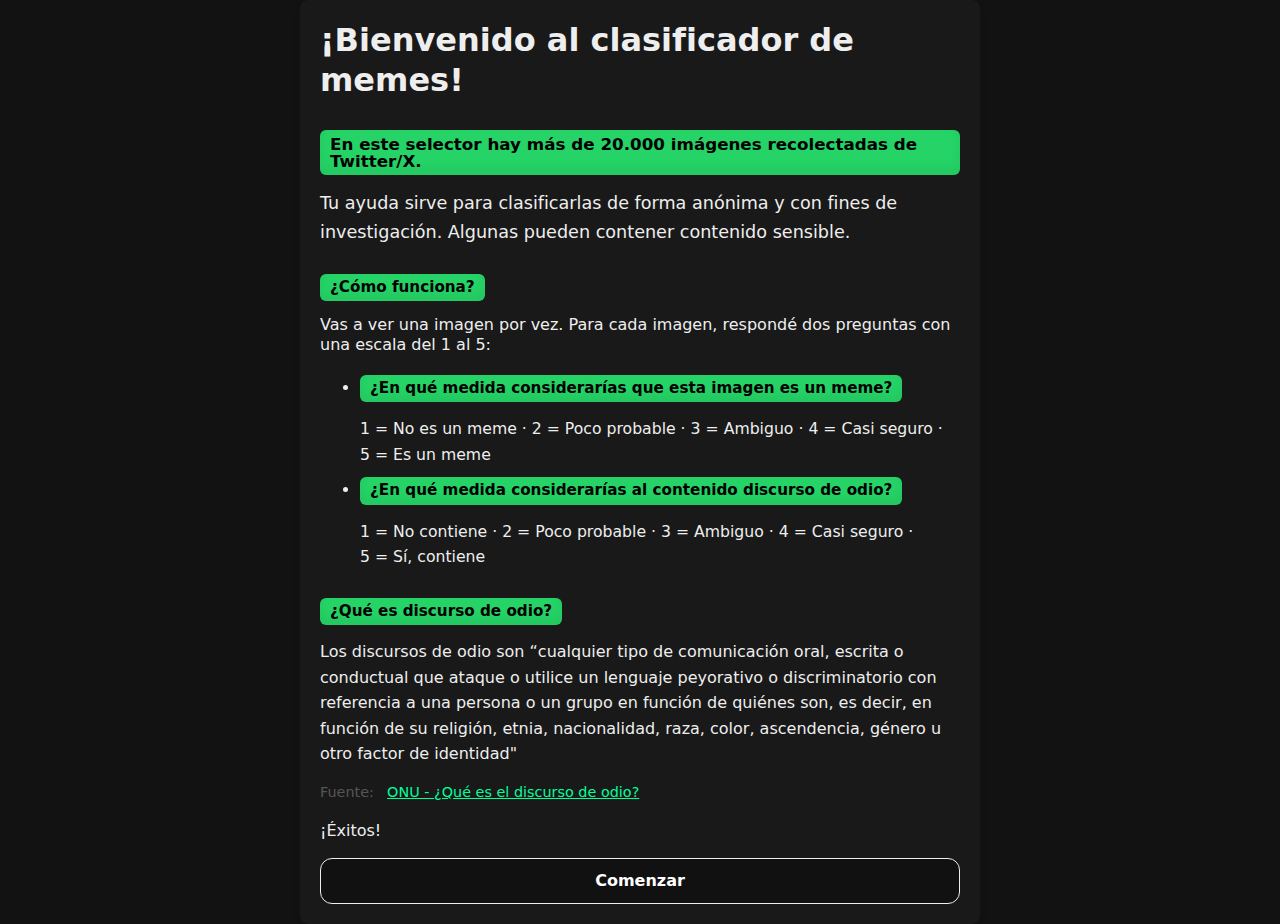
<file: templates/index.html>
<!DOCTYPE html>
<html lang="es">
<head>
  <meta charset="UTF-8" />
  <meta name="viewport" content="width=device-width, initial-scale=1.0"/>
  <title>MEME SELECTOR</title>
  <link rel="stylesheet" href="/static/style.css"/>
</head>
<body>
  <div class="container">
    <h1>¡Bienvenido al clasificador de memes!</h1>
    <p style="margin-top:10px;margin-bottom:18px;font-size:1.1em;">
      <strong>En este selector hay más de 20.000 imágenes recolectadas de Twitter/X.</strong>
      Tu ayuda sirve para clasificarlas de forma anónima y con fines de investigación. Algunas pueden contener contenido sensible.
    </p>
    <div style="margin-bottom:18px;">
      <strong>¿Cómo funciona?</strong><br>
      Vas a ver una imagen por vez. Para cada imagen, respondé dos preguntas con una escala del 1 al 5:
      <ul style="margin-top:10px;margin-bottom:10px;">
        <li>
          <strong>¿En qué medida considerarías que esta imagen es un meme?</strong><br>
          <span style="font-size:0.98em;">
            <span class="nowrap">1 = No es un meme</span> &middot;
            <span class="nowrap">2 = Poco probable</span> &middot;
            <span class="nowrap">3 = Ambiguo</span> &middot;
            <span class="nowrap">4 = Casi seguro</span> &middot;
            <span class="nowrap">5 = Es un meme</span>
          </span>
        </li>
        <li>
          <strong>¿En qué medida considerarías al contenido discurso de odio?</strong><br>
          <span style="font-size:0.98em;">
            <span class="nowrap">1 = No contiene</span> &middot;
            <span class="nowrap">2 = Poco probable</span> &middot;
            <span class="nowrap">3 = Ambiguo</span> &middot;
            <span class="nowrap">4 = Casi seguro</span> &middot;
            <span class="nowrap">5 = Sí, contiene</span>
          </span>
        </li>
      </ul>
    </div>
    <p>
      <strong>¿Qué es discurso de odio?</strong><br>
      Los discursos de odio son “cualquier tipo de comunicación oral, escrita o conductual que ataque o utilice un lenguaje peyorativo o discriminatorio con referencia a una persona o un grupo en función de quiénes son, es decir, en función de su religión, etnia, nacionalidad, raza, color, ascendencia, género u otro factor de identidad"
    </p>
    <p style="font-size:0.9em;color:#555;margin-top:4px;">Fuente:&nbsp;
      <a href="https://www.un.org/en/hate-speech/understanding-hate-speech/what-is-hate-speech" target="_blank">
        ONU - ¿Qué es el discurso de odio?
      </a>
    </p>
    <p>¡Éxitos!</p>
    <a class="btn" href="{{ next_path }}">Comenzar</a>
  </div>
</body>
</html>
</file>
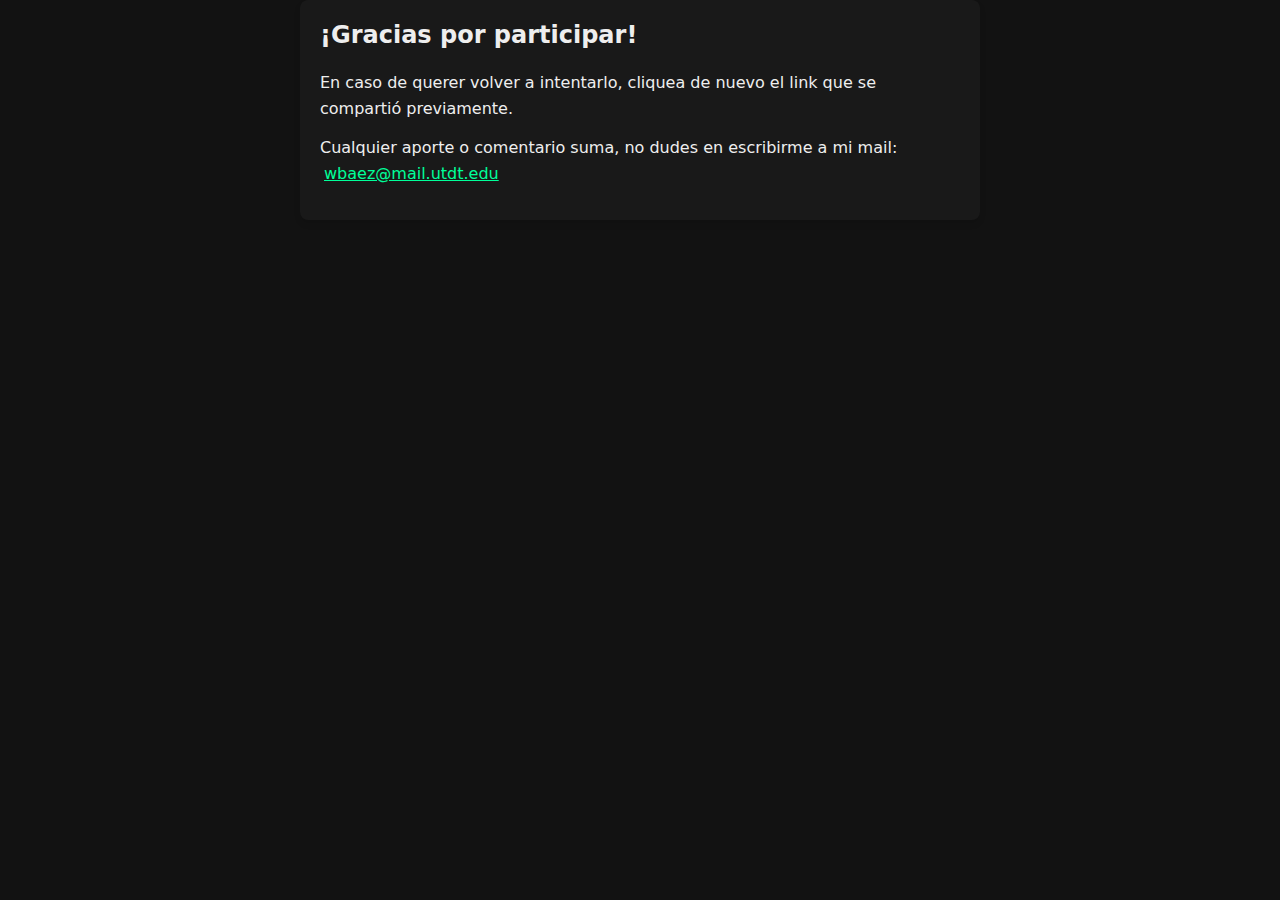
<file: templates/done.html>
<!DOCTYPE html>
<html lang="es">
<head>
  <meta charset="UTF-8" />
  <meta name="viewport" content="width=device-width, initial-scale=1.0"/>
  <title>Gracias</title>
  <link rel="stylesheet" href="/static/style.css"/>
</head>
<body>
  <div class="container">
    <h2>¡Gracias por participar!</h2>
    <p>En caso de querer volver a intentarlo, cliquea de nuevo el link que se compartió previamente.</p>
    <p>Cualquier aporte o comentario suma, no dudes en escribirme a mi mail: <a href="mailto:wbaez@mail.utdt.edu">wbaez@mail.utdt.edu</a></p>
  </div>
</body>
</html>
</file>
<file: static/style.css>
/* Contenedor y tipografía */
:root { --gap:16px; }
* { box-sizing: border-box; }
html, body { margin:0; }
body {
  font-family: system-ui,-apple-system,Segoe UI,Roboto,Arial,sans-serif;
  line-height:1.25;
  background:#121212;
  color:#EEEEEE;
}
.container {
  max-width: 680px;
  margin: 0 auto;
  padding: 20px;
  background-color: #1E1E1E;
  border-radius: 8px;
  box-shadow: 0 4px 6px rgba(0, 0, 0, 0.1);
}
h1,h2 {
  margin: 0 0 20px;     /* más aire en títulos */
  color: #EEEEEE;
}
p.instructions, ol.instructions { font-size: 1.25em; line-height: 1.6; color: #EEEEEE; }

/* Texto: más separación y legibilidad */
p, ol, ul {
  margin: 0 0 14px;      /* aire entre párrafos/listas */
  line-height: 1.6;      /* líneas más cómodas */
}

/* Imagen responsive, que no desborde */
.image-box { margin: 16px 0 24px; }
.image-box img {
  display:block;
  width:100%;
  max-height: 45vh;
  object-fit: contain;
  border-radius: 12px;
  background:#f4f4f4;
  box-shadow: 0 2px 18px rgba(0,0,0,.12);
}

/* Bloques de pregunta */
.question { margin: 24px 0; }                  /* más aire entre preguntas */
.question > label { display:block; margin-bottom:12px; font-weight:600; color: #EEEEEE; }

/* ---------- Scale: 3 columnas; si la última fila tiene 2, van 50/50 ---------- */
.scale {
  --gap: 12px;
  display: flex;
  flex-wrap: wrap;
  gap: var(--gap);
  align-items: stretch;
}

/* Evitar cortes de línea en frases cortas tipo "3 = Ambiguo" */
.nowrap { white-space: nowrap; }


/* Base: tres columnas (calculadas con gap para que cierre justo) */
.scale-option {
  box-sizing: border-box;
  flex: 0 0 calc((100% - 2*var(--gap)) / 3);
  max-width: calc((100% - 2*var(--gap)) / 3);
  display: flex;
  flex-direction: column;
  align-items: center;
  gap: 6px;
  min-width: 0;
  background-color: #1E1E1E;
  color: #EEEEEE;
  border: 1px solid rgba(238,238,238,0.12);
  border-radius: 8px;
  padding: 10px;
  margin: 0; /* spacing via gap on .scale */
  text-align: center;
  cursor: pointer;
  transition: background-color 160ms ease, border-color 160ms ease, transform 120ms ease;
  position: relative; /* para el input invisible */
}

/* Caso “3+2”: si la última fila queda con 2, que ocupen 50% cada una */
.scale-option:nth-last-child(2):nth-child(3n+1),
.scale-option:last-child:nth-child(3n+2) {
  flex-basis: calc((100% - var(--gap)) / 2);
  max-width:  calc((100% - var(--gap)) / 2);
}

/* Hide native radio visually but keep it accessible */
.scale-option input[type="radio"] {
  position: absolute;
  opacity: 0;
  width: 1px; height: 1px;
  margin: -1px; padding: 0; border: 0;
  clip: rect(0 0 0 0);
  white-space: nowrap;
}

/* Category label area styles */
.category-label {
  width: 100%;
  padding: 10px 8px;     /* un poco más de padding para “aire” */
  border-radius: 6px;
  line-height: 1.2;
  word-wrap: break-word;
  white-space: normal;
}

/* Hover / focus */
.scale-option:hover,
.scale-option:focus-within {
  transform: translateY(-2px);
  border-color: rgba(0,255,153,0.45);
}

/* Selected state */
.scale-option input[type="radio"]:checked + .category-label {
  border: 2px solid #00ff99;
  background: rgba(0,255,153,0.08);
  box-shadow: inset 0 6px 18px rgba(0,0,0,0.18);
}

/* Leyenda con extremos y centro */
.scale-legend {
  display:flex;
  justify-content: space-between;
  align-items:center;
  font-size: 0.92em;
  margin: 6px 2px 0;
  color: #EEEEEE;
}
.scale-legend span.center { text-align:center; flex:0 0 auto; }
.scale-legend span { white-space: nowrap; }

/* ---------- Botones ---------- */
.btn{
  display:inline-block;
  width: 100%;               /* full width en móvil */
  padding: 12px 16px;
  border: 1px solid #EEEEEE;
  border-radius: 12px;
  background:#111; color:#fff; font-weight:600;
  text-align: center;
  cursor: pointer;
  text-decoration: none;
  transition: background-color 0.3s, color 0.3s;
}
.btn:hover { background-color: #EEEEEE; color: #121212; }

/* Espacio vertical claro entre botones apilados */
.btn + .btn {
  margin-top: 14px;
  margin-left: 0;
}

/* Contenedor de acciones: apila y separa los botones */
.actions {
  display: flex;
  flex-direction: column;
  gap: 14px;         /* espacio vertical entre Enviar y Fin */
  margin-top: 12px;  /* aire con respecto a la última pregunta */
}
.actions .btn { width: 100%; }

/* ---------- Pastillas y links (tema oscuro) ---------- */
p strong,
li strong,
div strong {
  display: inline-block;
  background: #25D366; /* verde claro */
  color: #000;         /* alto contraste */
  padding: 6px 10px;
  border-radius: 6px;
  font-weight: 700;
  font-size: 0.95em;
  line-height: 1;
  margin: 10px 0 14px; /* más aire arriba/abajo */
  box-shadow: inset 0 -6px 12px rgba(0,0,0,0.06);
}
strong.block-pill { display: inline-block; margin-top: 8px; }

/* Link color y hover */
a {
  color: #00ff99;
  text-decoration: underline;
  transition: background-color 150ms ease, color 150ms ease, text-decoration 150ms;
  border-radius: 6px;
  padding: 2px 4px;
}
a:hover,
a:focus {
  color: #1aa34a; /* verde más oscuro */
  text-decoration: none;
  background-color: rgba(37,211,102,0.12);
  outline: none;
}
/* Focus accesible */
a:focus { box-shadow: 0 0 0 3px rgba(0, 255, 153, 0.12); }

/* Contraste del contenedor principal */
.container { background: rgba(255,255,255,0.03); }

/* ---------- Ajustes móviles ---------- */
@media (max-width: 480px){
  .container{ padding: 12px; }
  .image-box img{ max-height: 38vh; }
  .scale{ gap:10px; }
  .scale-option input[type="radio"]{ width:26px; height:26px; }
  .scale-legend{ font-size:0.85em; }
}

/* Pantallas MUY angostas: 2 por fila para evitar texto aplastado */
@media (max-width: 360px){
  .scale-option{
    flex-basis: calc((100% - var(--gap)) / 2);
    max-width:  calc((100% - var(--gap)) / 2);
    padding: 8px;
  }
}

/* En 768px podés ajustar padding, pero NO tocar .scale ni .scale-option */
@media (max-width: 768px) {
  .container { padding: 15px; }
  .btn { width: 100%; padding: 12px; }
}

/* Extras legacy que tenías: mantengo lo útil y evito duplicados */
.options { display:flex; gap:24px; margin-top:8px; }
label { cursor:pointer; }
table { width:100%; border-collapse: collapse; margin-top: 16px; }
th, td { text-align:left; padding: 8px; border-bottom: 1px solid #eee; }
th { background:#fafafa; }
.progress { margin-top: 16px; }
</file>
